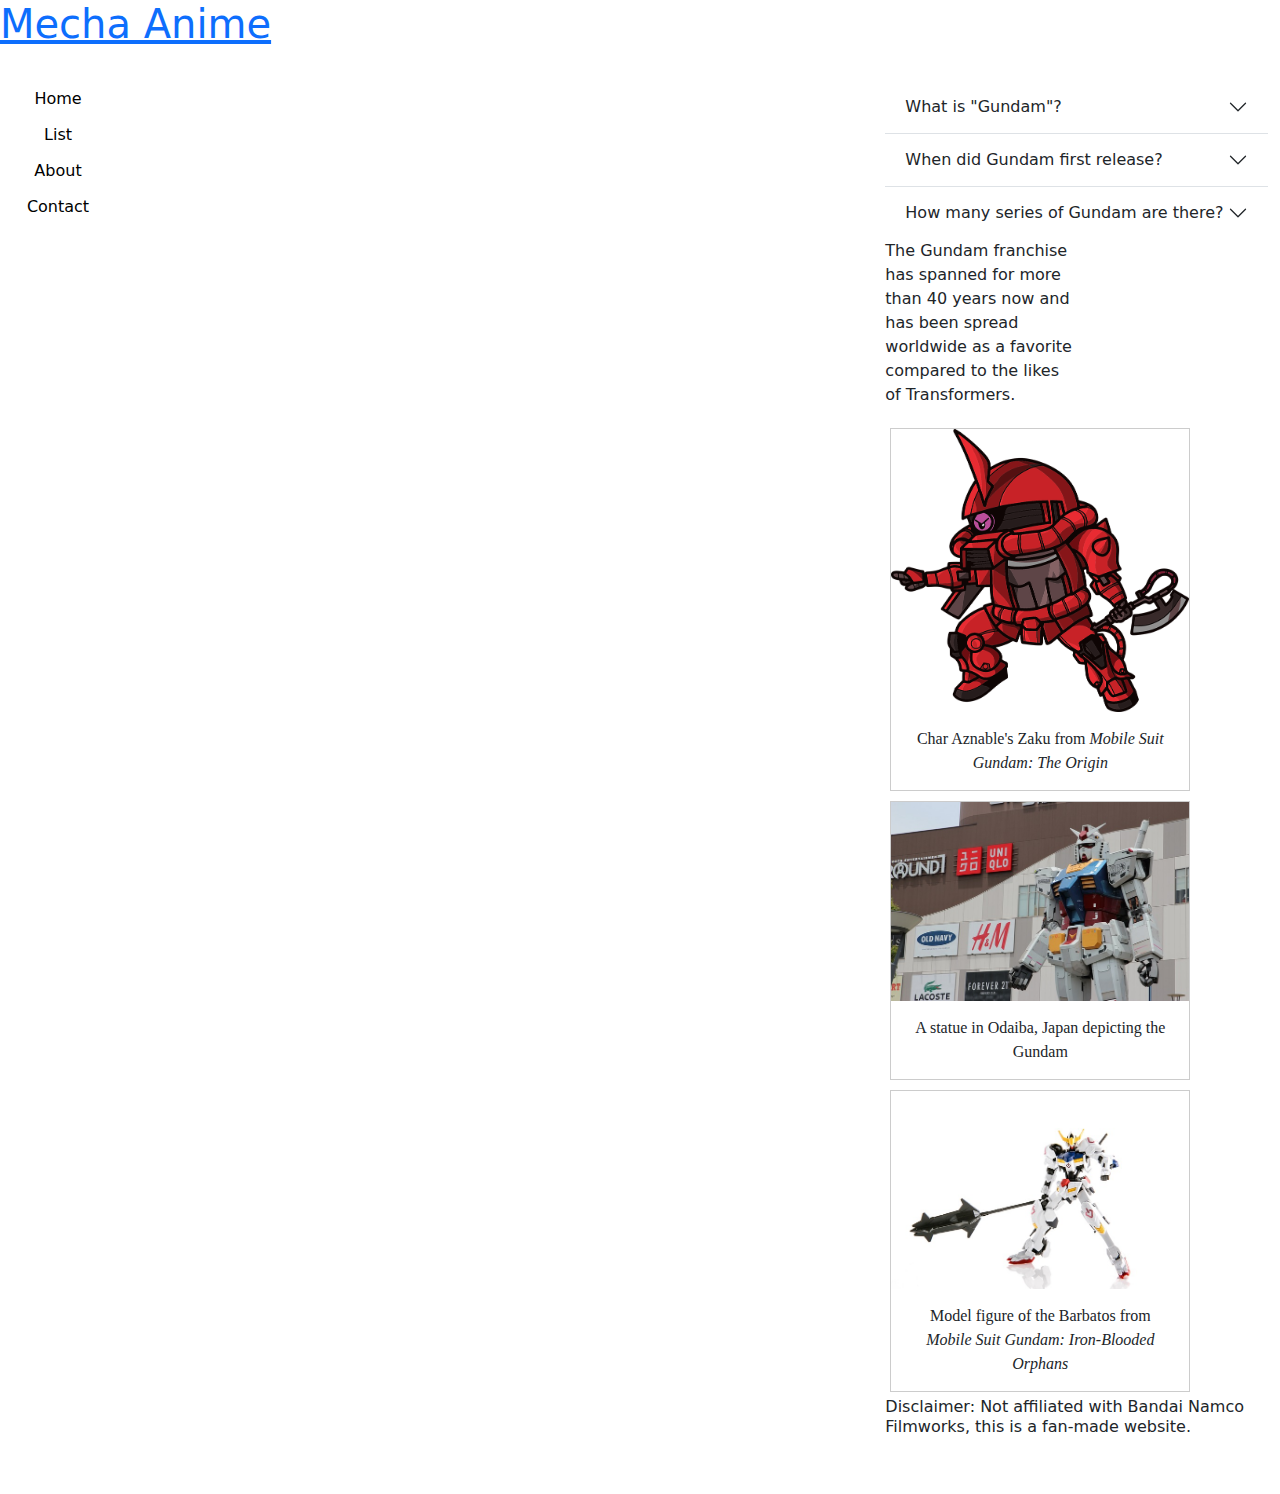
<file: index.html>
<!DOCTYPE html>

<html lang="en">


<head>
	<meta charset="utf-8" >
	<link href="base.css" rel="stylesheet" />
	<title>
		Home page
	</title>
	<link href="https://cdn.jsdelivr.net/npm/bootstrap@5.2.3/dist/css/bootstrap.min.css" rel="stylesheet">
	<script src="https://cdn.jsdelivr.net/npm/bootstrap@5.2.3/dist/js/bootstrap.bundle.min.js"></script>
</head>

<body>
	<header>
		<h1>
			<a href="index.html">
			Mecha Anime
			</a>
		</h1>
	</header>
	<nav>
		<ul>
			<li> <a href="index.html"> Home </a> </li>
			<li> <a href="list.html"> List </a> </li>
			<li> <a href="about.html"> About </a> </li>
			<li> <a href="forms_a.html"> Contact </a> <li>
		</ul>
	</nav>

	<div class="container">
		<div class="item-c">
			<article>
				<div class="accordion accordion-flush" id="accordionFlushExample">
					<div class="accordion-item">
						<h2 class="accordion-header" id="flush-headingOne">
							<button class="accordion-button collapsed" type="button" data-bs-toggle="collapse" data-bs-target="#flush-collapseOne" aria-expanded="false" aria-controls="flush-collapseOne">
								What is "Gundam"?
							</button>
						</h2>
						<div id="flush-collapseOne" class="accordion-collapse collapse" aria-labelledby="flush-headingOne" data-bs-parent="#accordionFlushExample">
							<div class="accordion-body"> Gundam is a series/franchise based off the mecha anime genre set in a militaristic setting. </div>
						</div>
					</div>
					<div class="accordion-item">
						<h2 class="accordion-header" id="flush-headingTwo">
							<button class="accordion-button collapsed" type="button" data-bs-toggle="collapse" data-bs-target="#flush-collapseTwo" aria-expanded="false" aria-controls="flush-collapseTwo">
								When did Gundam first release?
							</button>
						</h2>
						<div id="flush-collapseTwo" class="accordion-collapse collapse" aria-labelledby="flush-headingTwo" data-bs-parent="#accordionFlushExample">
							<div class="accordion-body"> The franchise began in 1979 as a television series. </div>
						</div>
					</div>
					<div class="accordion-item">
						<h2 class="accordion-header" id="flush-headingThree">
							<button class="accordion-button collapsed" type="button" data-bs-toggle="collapse" data-bs-target="#flush-collapseThree" aria-expanded="false" aria-controls="flush-collapseThree">
								How many series of Gundam are there?
							</button>
						</h2>
						<div id="flush-collapseThree" class="accordion-collapse collapse" aria-labelledby="flush-headingThree" data-bs-parent="#accordionFlushExample">
							<div class="accordion-body"> There are over 50 different series of Gundam to watch from, with <i>Mobile Suit Gundam Wing</i> and <i>Iron Blooded Orphans</i> being some of the notable ones. </div>
						</div>
					</div>
				</div>
			</article>
		</div>
		<div class="item-d">
			<section>
				<p> The Gundam franchise has spanned for more than 40 years now and has been spread worldwide as a favorite compared to the likes of Transformers. </p>
			</section>
		</div>
		<div class="item-e">
			<aside>
				<div class="gallery">
					<a target="_blank" href="chibizaku.jpg">
					<img src="chibizaku.jpg" alt="Char's Zaku II" width="300" height="200">
					</a>
					<div class="desc">Char Aznable's Zaku from <i>Mobile Suit Gundam: The Origin</i></div>
				</div>
				<div class="gallery">
					<a target="_blank" href="gundam.jpg">
					<img src="gundam.jpg" alt="Gundam Statue in Odaiba, Japan" width="300" height="200">
					</a>
					<div class="desc">A statue in Odaiba, Japan depicting the Gundam</div>
				</div>
				<div class="gallery">
					<a target="_blank" href="modelfig.jpg">
					<img src="modelfig.jpg" alt="1/100 Model figure of the Gundam Barbatos from Iron Blooded Orphans" width="300" height="200">
					</a>
					<div class="desc">Model figure of the Barbatos from <i>Mobile Suit Gundam: Iron-Blooded Orphans</i></div>
				</div>
			</aside>
		</div>
		<div class="item-f">
			<footer>
				<h6> Disclaimer: Not affiliated with Bandai Namco Filmworks, this is a fan-made website. </h6>
			</footer>
		</div>
	</div>
</body>
</file>
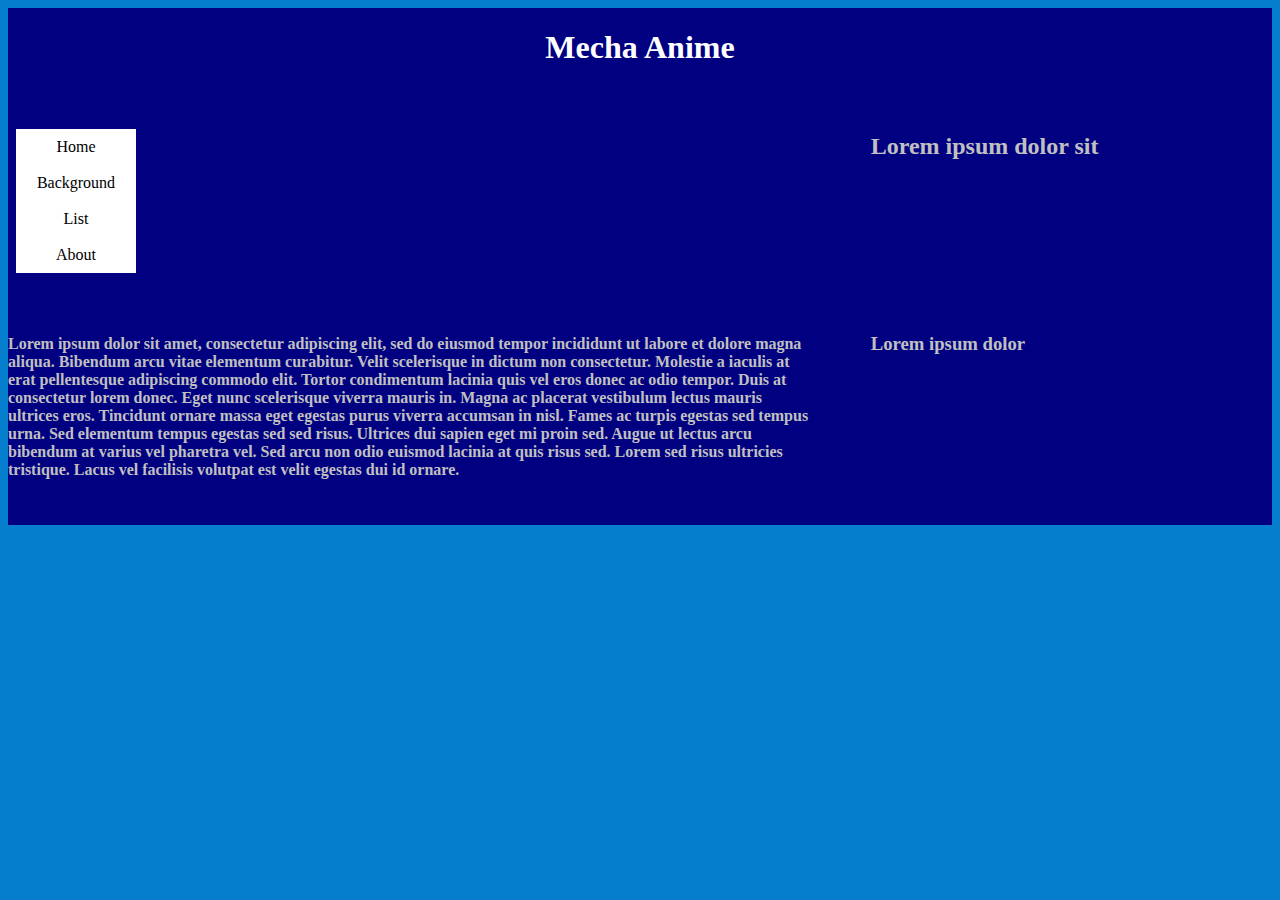
<file: base.html>
<!DOCTYPE html>

<html lang="en">


<head>
	<meta charset="utf-8" >
	<link href="base.css" rel="stylesheet" />
	<title>
		Home page
	</title>
</head>

<body>
	<header>
		<h1 class="a"> Mecha Anime </h1>
	</header>
	<nav>
		<ul>
			<li> <a href=”#”> Home </a> </li>
			<li> <a href=”#”> Background </a> </li>
			<li> <a href=”#”> List </a> </li>
			<li> <a href=”#”> About </a> </li>
		</ul>
	</nav>
	<article>
		<h2> Lorem ipsum dolor sit </h2>
	</article>
	<section>
		<h3> Lorem ipsum dolor </h3>
	</section>
	<aside>
		<h4>
		Lorem ipsum dolor sit amet, consectetur adipiscing elit, sed do eiusmod tempor incididunt ut labore et dolore magna aliqua.
		Bibendum arcu vitae elementum curabitur. Velit scelerisque in dictum non consectetur.
		Molestie a iaculis at erat pellentesque adipiscing commodo elit.
		Tortor condimentum lacinia quis vel eros donec ac odio tempor.
		Duis at consectetur lorem donec.
		Eget nunc scelerisque viverra mauris in.
		Magna ac placerat vestibulum lectus mauris ultrices eros.
		Tincidunt ornare massa eget egestas purus viverra accumsan in nisl.
		Fames ac turpis egestas sed tempus urna.
		Sed elementum tempus egestas sed sed risus.
		Ultrices dui sapien eget mi proin sed.
		Augue ut lectus arcu bibendum at varius vel pharetra vel.
		Sed arcu non odio euismod lacinia at quis risus sed.
		Lorem sed risus ultricies tristique.
		Lacus vel facilisis volutpat est velit egestas dui id ornare.
		</h4>
	</aside>
	<footer>
	</footer>
</body>
</file>
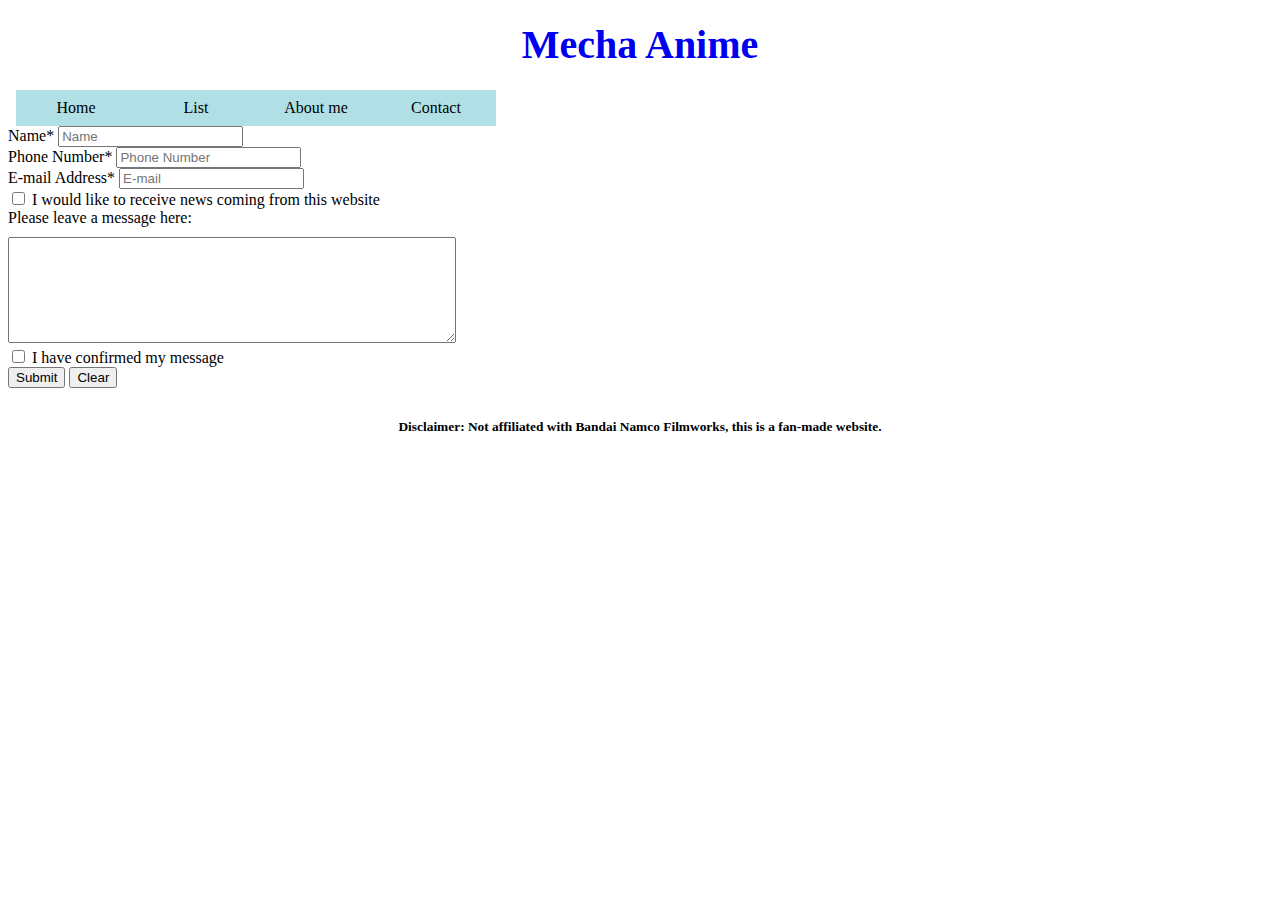
<file: forms_a.html>
<!DOCTYPE html>

<html lang="en">

<head>
	<meta charset="utf-8" >
	<link href="forms_a.css" rel="stylesheet" />
	<title>
		Contact me
	</title>
</head>

<body>
	<header>
		<h1>
			<a href="index.html">
			Mecha Anime
			</a>
		</h1>
		<nav>
			<ul>
				<li> <a href="index.html"> Home </a> </li>
				<li> <a href="list.html"> List </a> </li>
				<li> <a href="about.html"> About me</a> </li>
				<li> <a href="forms_a.html"> Contact </a> <li> <br>
			</ul>
		</nav>
	</header>
	
	<article>
		<form>
			<br>
			<br>
			<label for="name">Name*</label> 
				<input name="Name" id="Name" type="text" placeholder="Name" required /> <br>

			<label for="phone">Phone Number*</label>
				<input name="number" id="number" type="text" placeholder="Phone Number" required /> <br>
			
			<label for="mail">E-mail Address*</label>
				<input name="mail" id="mail" type="text" placeholder="E-mail" required /> <br>
				
			<input type="checkbox" id="promos" name="promos" value="News">
				<label for="promos"> I would like to receive news coming from this website </label> <br>
			<label for="message">Please leave a message here: </label> <br>
				<textarea name="message" id="message"> </textarea> <br>
				
			<input type="checkbox" id="eSign" name="eSign" />
				<label for="eSign"> I have confirmed my message </label> <br>
			<input type="submit" value="Submit">
			<input type="reset" value="Clear" /> 
		</form>
	</article>
	<footer>
		<h6> Disclaimer: Not affiliated with Bandai Namco Filmworks, this is a fan-made website. </h6>
	</footer>
</body>
</file>
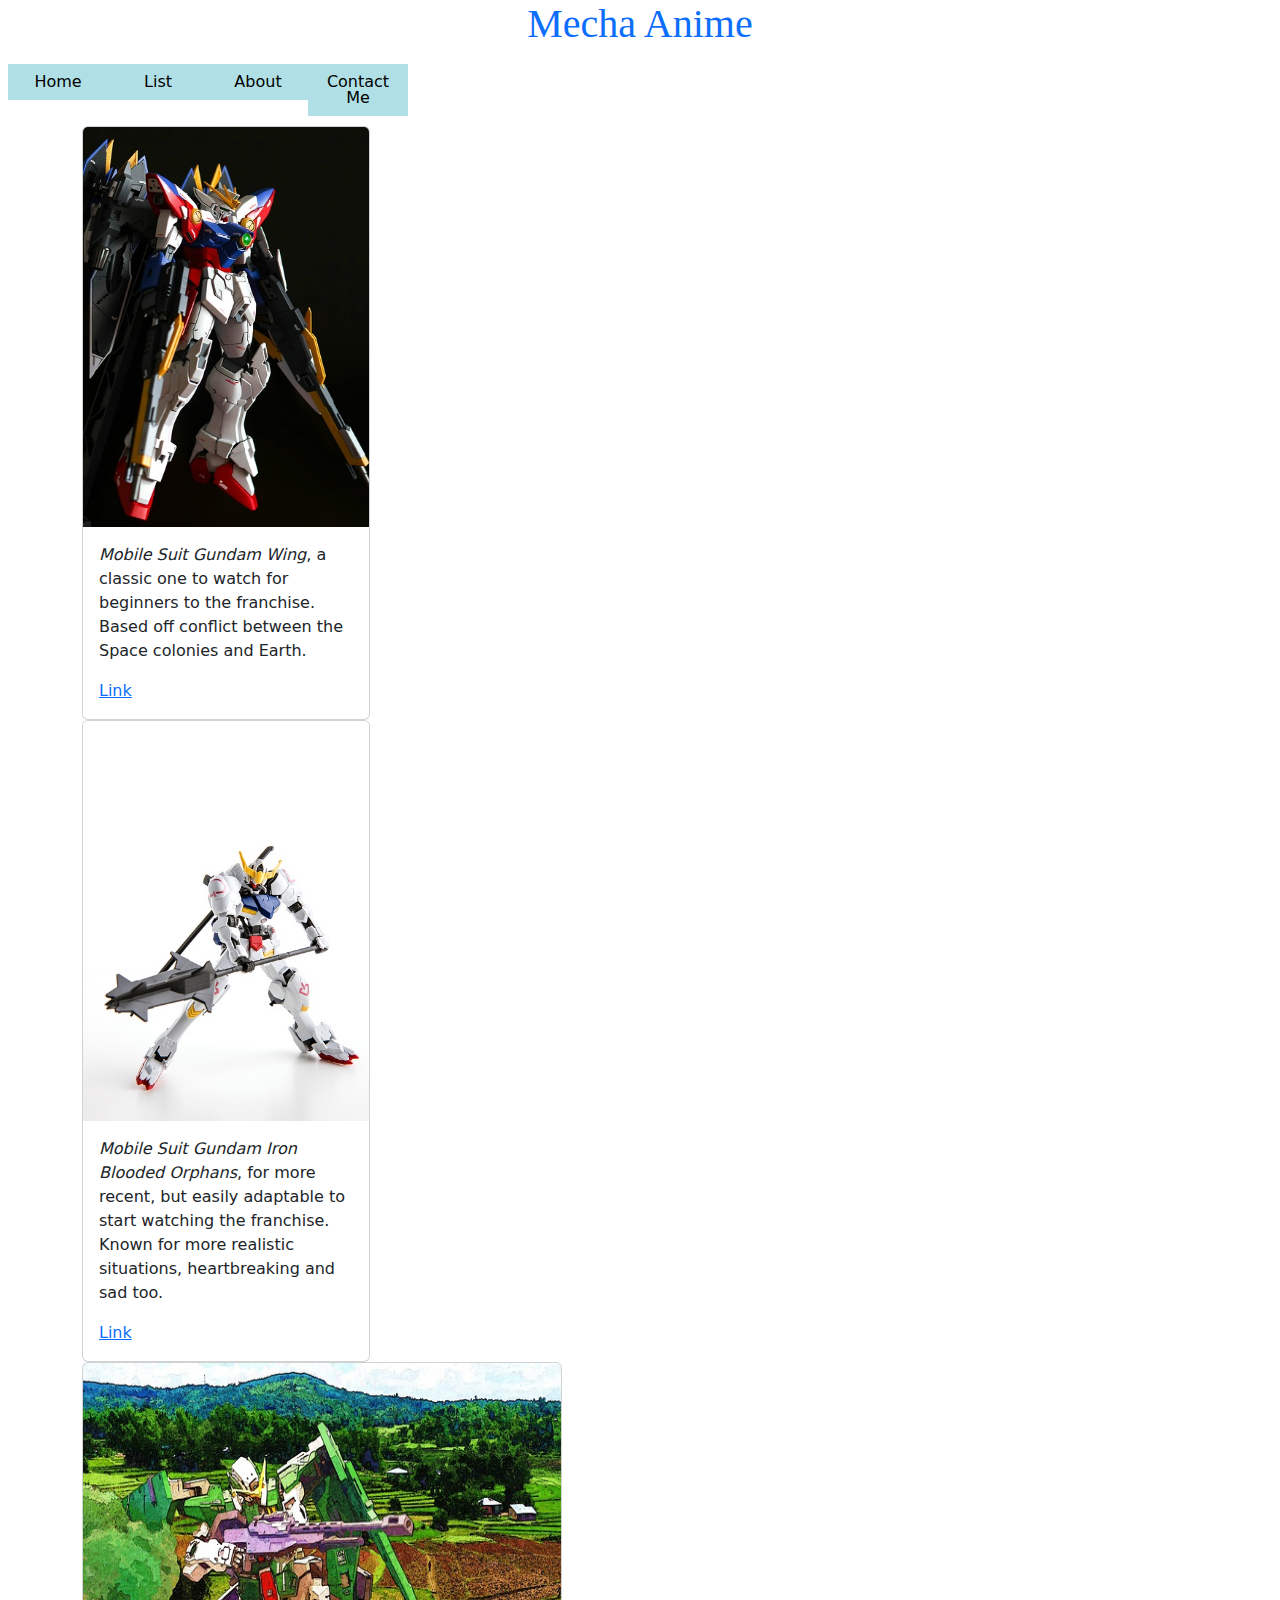
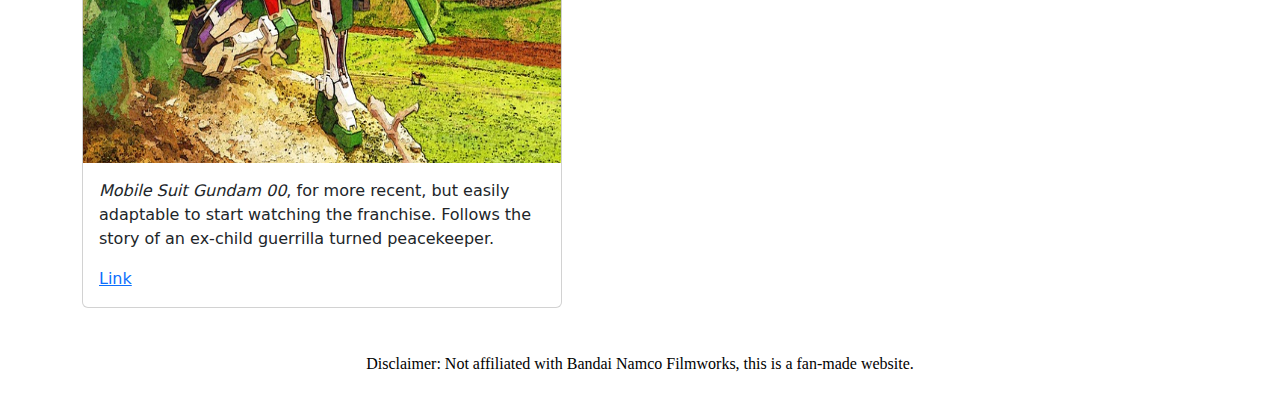
<file: list.html>
<!DOCTYPE html>

<html lang="en">


<head>
	<meta charset="utf-8" >
	<title>
		Guide and References
	</title>
	<link href="base2.css" rel="stylesheet" />
	<link href="https://cdn.jsdelivr.net/npm/bootstrap@5.2.3/dist/css/bootstrap.min.css" rel="stylesheet">
	<script src="https://cdn.jsdelivr.net/npm/bootstrap@5.2.3/dist/js/bootstrap.bundle.min.js"></script>
</head>

<body>
	<header>
		<h1>
			<a href="index.html">
			Mecha Anime
			</a>
		</h1>
	</header>
	
	<nav>
		<ul>
			<li> <a href="index.html"> Home </a> </li>
			<li> <a href="list.html"> List </a> </li>
			<li> <a href="about.html"> About </a> </li>
			<li> <a href="forms_a.html"> Contact Me </a> <li>
		</ul>
	</nav>
	
		<div class="container">
			<div class="item-e">
				<aside>
				<div class="card" style="width: 18rem;">
					<img src="wing.jpg" class="card-img-top" alt="Mobile Suit Gundam: Wing" width="600" height="400">
					<div class="card-body">
						<p class="card-text"><i>Mobile Suit Gundam Wing</i>, a classic one to watch for beginners to the franchise. Based off conflict between the Space colonies and Earth.</p>
						<a href="https://www.crunchyroll.com/series/G63VP3PMY/mobile-suit-gundam-wing" class="card-link">Link</a>
					</div>
				</div>
				<div class="card" style="width: 18rem;">
					<img src="orphans.jpg" class="card-img-top" alt="Mobile Suit Gundam: Iron Blooded Orphans" width="600" height="400">
					<div class="card-body">
						<p class="card-text"><i>Mobile Suit Gundam Iron Blooded Orphans</i>, for more recent, but easily adaptable to start watching the franchise. Known for more realistic situations, heartbreaking and sad too.</p>
						<a href="https://www.crunchyroll.com/series/GYQ4QK446/mobile-suit-gundam-iron-blooded-orphans" class="card-link">Link</a>
					</div>
				</div>
				<div class="card" style="width: 30rem;">
					<img src="00.jpg" class="card-img-top" alt="Mobile Suit Gundam: 00" width="600" height="400">
					<div class="card-body">
						<p class="card-text"><i>Mobile Suit Gundam 00</i>, for more recent, but easily adaptable to start watching the franchise. Follows the story of an ex-child guerrilla turned peacekeeper.</p>
						<a href="https://www.crunchyroll.com/series/G6MGQ0976/mobile-suit-gundam-00" class="card-link">Link</a>
					</div>
				</div>
				</aside>
			</div>
			<div class="item-f">
			<footer>
				<h6> Disclaimer: Not affiliated with Bandai Namco Filmworks, this is a fan-made website. </h6>
			</footer>
			</div>
		</div>
</body>
</file>
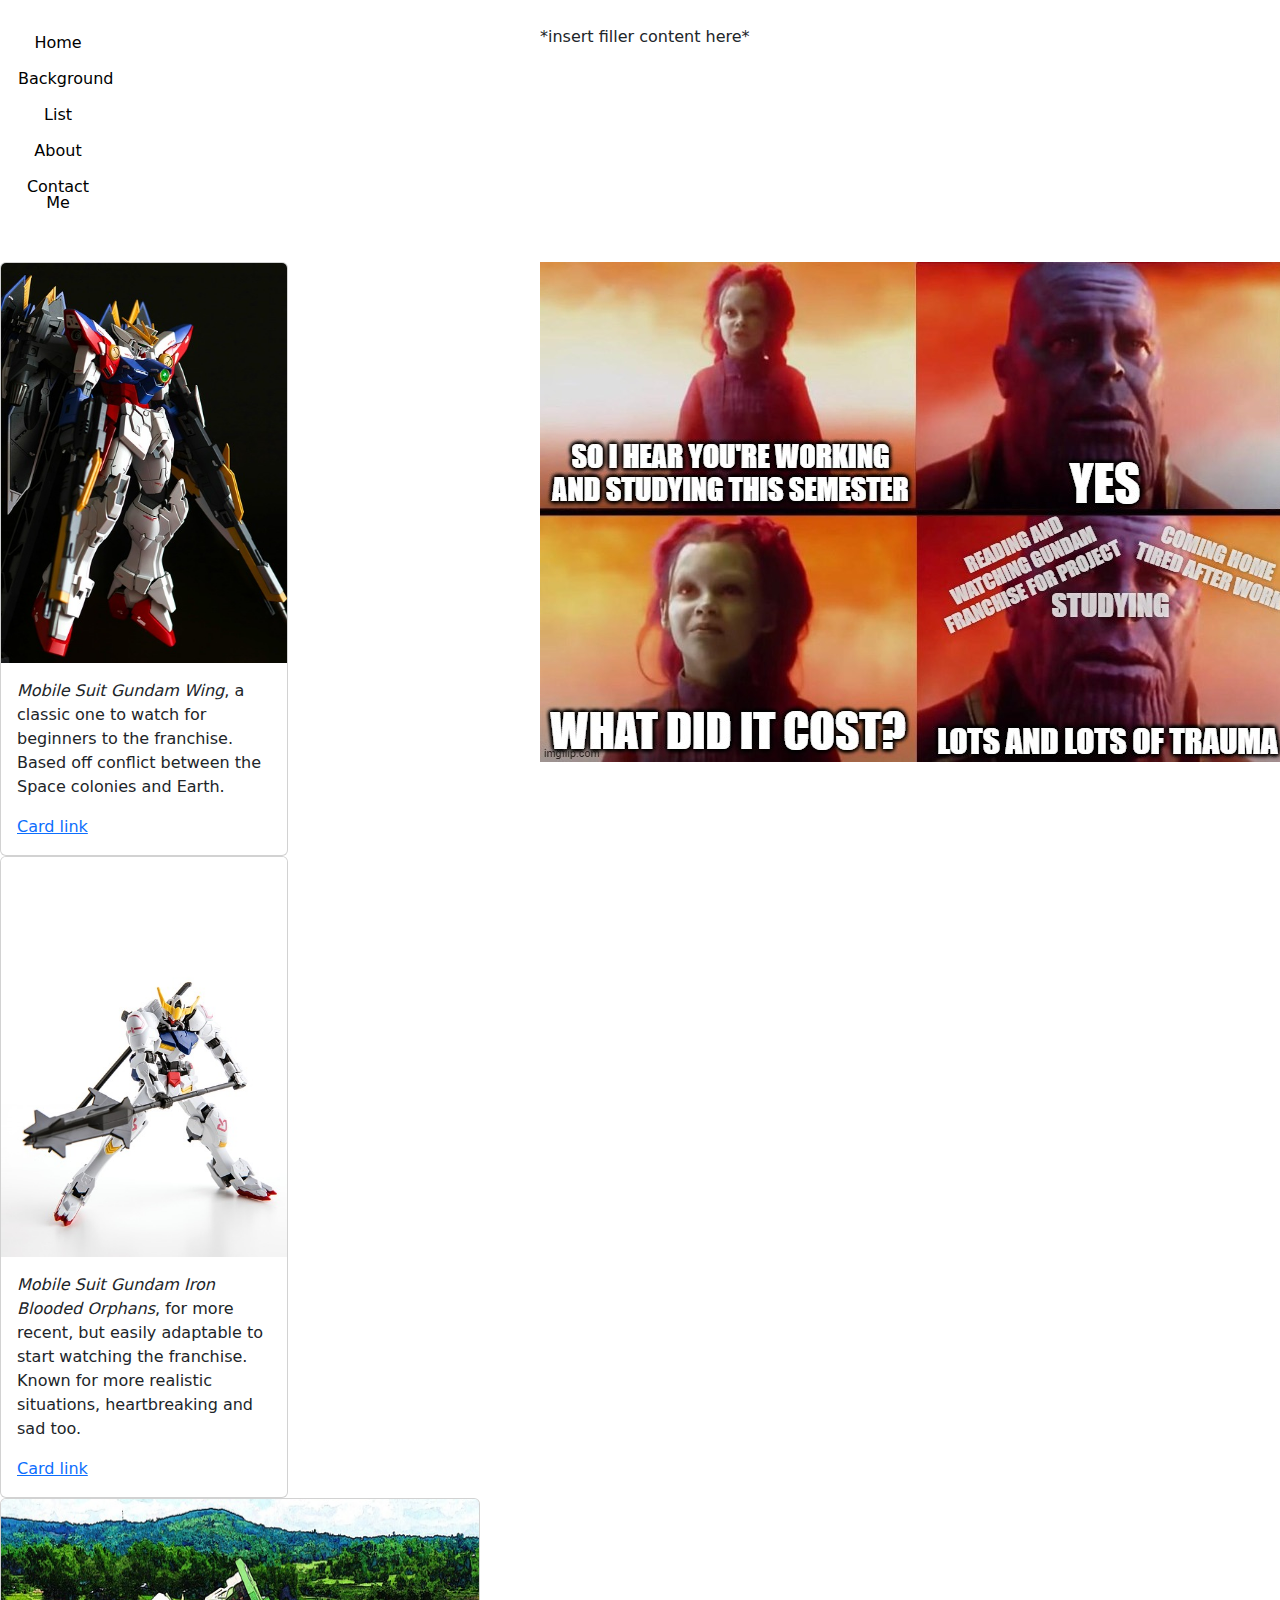
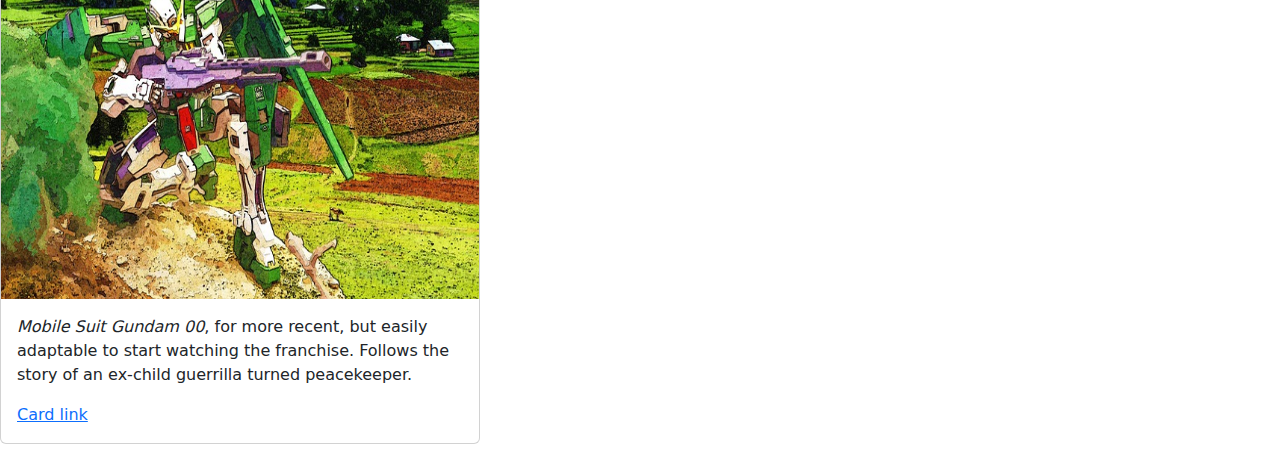
<file: new 1.html>
<!DOCTYPE html>

<html lang="en">


<head>
	<meta charset="utf-8" >
	<title>
		Guide and References
	</title>
	<link href="base.css" rel="stylesheet" />
	<link href="https://cdn.jsdelivr.net/npm/bootstrap@5.2.3/dist/css/bootstrap.min.css" rel="stylesheet">
	<script src="https://cdn.jsdelivr.net/npm/bootstrap@5.2.3/dist/js/bootstrap.bundle.min.js"></script>
</head>

<body>
	<header>
	
	</header>
	
	<nav>
		<ul>
			<li> <a href="index.html"> Home </a> </li>
			<li> <a href=”#”> Background </a> </li>
			<li> <a href=”#”> List </a> </li>
			<li> <a href=”#”> About </a> </li>
			<li> <a href="forms_a.html"> Contact Me </a> <li>
		</ul>
	</nav>
	
	<article>
		*insert filler content here*
	</article>
	
	<section>
		<img src="7455rf.jpg" alt="Filler Meme">
	</section>
	
	<aside>
		<div class="card" style="width: 18rem;">
			<img src="wing.jpg" class="card-img-top" alt="Mobile Suit Gundam: Wing" width="600" height="400">
			<div class="card-body">
				<p class="card-text"><i>Mobile Suit Gundam Wing</i>, a classic one to watch for beginners to the franchise. Based off conflict between the Space colonies and Earth.</p>
				<a href="https://www.crunchyroll.com/series/G63VP3PMY/mobile-suit-gundam-wing" class="card-link">Card link</a>
			</div>
		</div>
		<div class="card" style="width: 18rem;">
			<img src="orphans.jpg" class="card-img-top" alt="Mobile Suit Gundam: Iron Blooded Orphans" width="600" height="400">
			<div class="card-body">
				<p class="card-text"><i>Mobile Suit Gundam Iron Blooded Orphans</i>, for more recent, but easily adaptable to start watching the franchise. Known for more realistic situations, heartbreaking and sad too.</p>
				<a href="https://www.crunchyroll.com/series/GYQ4QK446/mobile-suit-gundam-iron-blooded-orphans" class="card-link">Card link</a>
			</div>
		</div>
		<div class="card" style="width: 30rem;">
			<img src="00.jpg" class="card-img-top" alt="Mobile Suit Gundam: 00" width="600" height="400">
			<div class="card-body">
				<p class="card-text"><i>Mobile Suit Gundam 00</i>, for more recent, but easily adaptable to start watching the franchise. Follows the story of an ex-child guerrilla turned peacekeeper.</p>
				<a href="https://www.crunchyroll.com/series/G6MGQ0976/mobile-suit-gundam-00" class="card-link">Card link</a>
			</div>
		</div>
	</aside>
	
	<footer>
	
	</footer>

</body>
</file>
<file: base.css>
@charset "utf-8";

/* Color */

html {
	background-color: rgb(5, 126, 206);
}





/* Grid */
body {
	display: grid;
	grid-template-columns: 2fr 1fr;
	grid-template-areas: 	"header		header"
							"nav		intro"
							"faq	articles"
							"footer		footer";
	gap: 25px 60px;
	
}

/*
body > * { 
 outline: 2px dashed red; 
}
*/

body > nav {grid-area: nav;}
body > article {grid-area: intro;}
body > aside {grid-area: faq;}
body > section {grid-area: articles;}
body > footer {grid-area: footer;}

body {
	background-color: #000080;
	color: #C0C0C0;
}


body > header {
	grid-row: 1;
	grid-column: 1/-1;
}

section {
	display: grid;
	grid-template-columns: repeat(2, 1fr);
}

/* Navigation */

li a {
	display: block;
	width: 100px;
	background-color: rgb(255, 255, 255);
	padding: 10px;
	text-align: center;
}

nav {
	font-size: 1em;
}

nav > ul {
	line-height: 1em;
	list-style-type: none;
	padding-left: 8px;
}

nav > ul > li > a:link, nav > ul > li > a:visited {
	color: black;
	text-decoration: none;
}

nav > ul > li > a:hover, nav > ul > li > a:active {
	color: black;
	text-decoration-line: underline;
	text-decoration-style: solid;
}


/* H-1/2/3/4/5/6 */

h1.a {
	font-family: Impact, fantasy;
	color: rgb(255, 255, 255);
	text-align: center;
}

/* Gallery Add-on */
div.gallery {
	margin: 5px;
	border: 1px solid #ccc;
	float: left;
	width: 300px;
}

div.gallery:hover {
	border: 1.5px solid #777;
}

div.gallery img {
	width: 100%;
	height: auto;
}

div.desc {
	font-family: Times, Times New Roman, serif;
	padding: 15px;
	text-align: center;
}
</file>
<file: forms_a.css>
@charset "utf-8";

html {
	background-color: rgb(255, 255, 255);
}

h1 {
	text-align: center;
	color: rgb(255, 255, 255);
	font-family: Impact, fantasy;
}

h1 > a {
	text-decoration: none;
	font-size: 40px;
}

li {
	float:left;
}

li > a {
	display: block;
	width: 100px;
	background-color: powderblue;
	padding: 10px;
	text-align: center;
}
nav {
	font-size: 1em;
}
nav > ul {
	line-height: 1em;
	list-style-type: none;
	padding-left: 8px;
}
nav > ul > li > a:link, nav > ul > li > a:visited {
	color: black;
	text-decoration: none;
}

nav > ul > li > a:hover, nav > ul > li > a:active {
	color: black;
	text-decoration-line: underline;
	text-decoration-style: solid;
}

textarea { 
	margin-top: 10px; 
	height: 100px; 
	width: 35%; 
}

footer {
	background-color: white;
	color: black;
	font-size: 20px;
	font-family: Times, Times New Roman, serif;
	text-align: center;
}
</file>
<file: base2.css>
@charset "utf-8";

/* Color */

html {
	background-color: rgb(5, 126, 206);
}


/* Main before class */

h1{
	font-family: Impact, fantasy;
	color: rgb(255, 255, 255);
	text-align: center;
}
h1 > a {
	text-decoration: none;
	font-size: 40px;
}

li {
	float:left;
	background-color: powderblue;
}

li > a {
	display: block;
	width: 100px;
	background-color: powderblue;
	padding: 10px;
	text-align: center;
}
nav {
	font-size: 1em;
}
nav > ul {
	line-height: 1em;
	list-style-type: none;
	padding-left: 8px;
}
nav > ul > li > a:link, nav > ul > li > a:visited {
	color: black;
	text-decoration: none;
}

nav > ul > li > a:hover, nav > ul > li > a:active {
	color: black;
	text-decoration-line: underline;
	text-decoration-style: solid;
}

/* Footer */

footer {
	background-color: white;
	color: black;
	font-size: 20px;
	font-family: Times, Times New Roman, serif;
	text-align: center;
}
/* Grid */

.item-b {
	grid-area: nav;
}

.item-e {
	grid-area: aside;
}

.item-f {
	grid-area: footer;
}

.container {
	display: grid;
	grid-template-columns: repeat(2, 1fr);
	grid-template-rows: auto;
	grid-template-areas: 
		"nav nav"
		"aside aside"
		"footer footer";
	gap: 10px;
	grid-auto-rows: minmax(100px, auto);
	grid-auto-columns: minmax(200px, auto);
	align-items: center;
}
</file>
